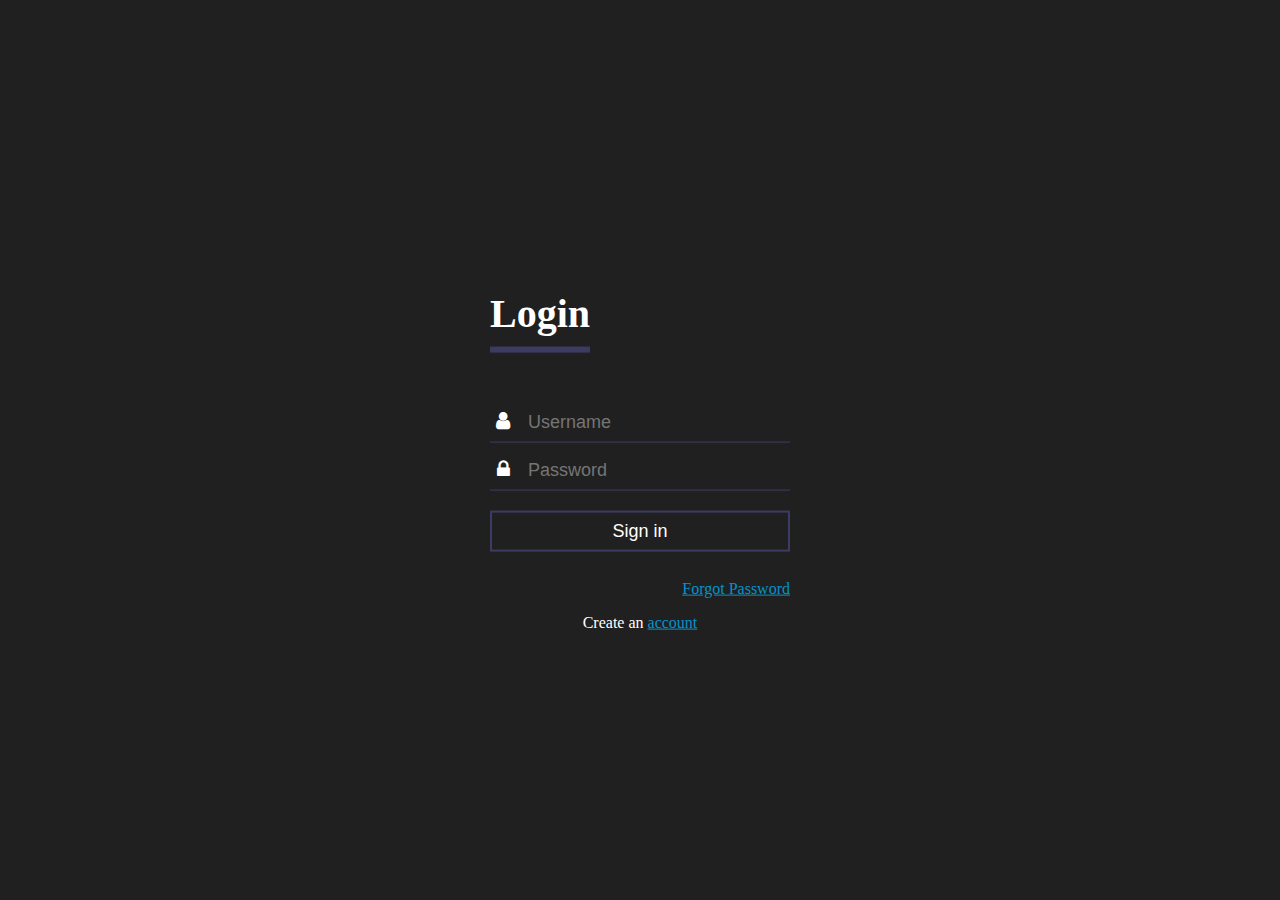
<file: Login&SignupPages/login.html>
<!DOCTYPE html>
<html lang="en">
<head>
    <meta charset="UTF-8">
    <meta name="viewport" content="width=device-width, initial-scale=1.0">
    <title>Login</title>
    <style>
        @import "https://stackpath.bootstrapcdn.com/font-awesome/4.7.0/css/font-awesome.min.css";
        body{
            margin:0;
            padding:0;
            background-color: #202020;
            background-image: url("https://cdn.wallpapersafari.com/78/96/aZshz3.jpg");
            background-repeat: no-repeat;
            background-size: cover;
            background-attachment: fixed;
            background-position: center;
        }
        a{
            color: #0393cc;
        }
        .lb{
            width: 300px;
            position: absolute;
            top: 50%;
            left: 50%;
            transform: translate(-50%, -50%);
            color:white;
        }
        .lb h1{
            float: left;
            font-size: 40px;
            border-bottom: 6px solid #3c3c63;
            margin-bottom: 50px;
            padding: 10px 0;
        }
        .lefti{
            text-align: right;
        }
        .caa{
            text-align: center;
        }
        .tb{
            width: 100%;
            overflow: hidden;
            font-size: 20px;
            padding: 8px 0;
            margin: 8px 0;
            border-bottom: 1px solid #3c3c63;
        }
        .tb i{
            width: 26px;
            float: left;
            text-align: center;
        }
        .tb input{
            border: none;
            outline: none;
            background: none;
            color: white;
            font-size: 18px;
            width: 80%;
            float: left;
            margin: 0 10px;
        }
        .btn{
            width: 100%;
            background: none;
            border: 2px solid #3c3c63;
            color: white;
            padding: 8px;
            font-size: 18px;
            cursor: pointer;
            margin: 12px 0;
        }
    </style>
</head>
<body>
    <div class="lb">
        <h1>Login</h1>
        <form action="#" method="POST">
            <div class="tb">
                <i class="fa fa-user" aria-hidden="true"></i>
                <input type="text" placeholder="Username" name="usrname" id="" required>
            </div>
            <div class="tb">
                <i class="fa fa-lock" aria-hidden="true"></i>
                <input type="password" placeholder="Password" name="pswrd" id="" required>
            </div>
            <input class="btn" type="submit" value="Sign in">
        </form>
        <p class="lefti"><a href="">Forgot Password</a></p>
        <p class="caa">Create an <a href="signup">account</a></p>
    </div>
</body>
</html>
</file>
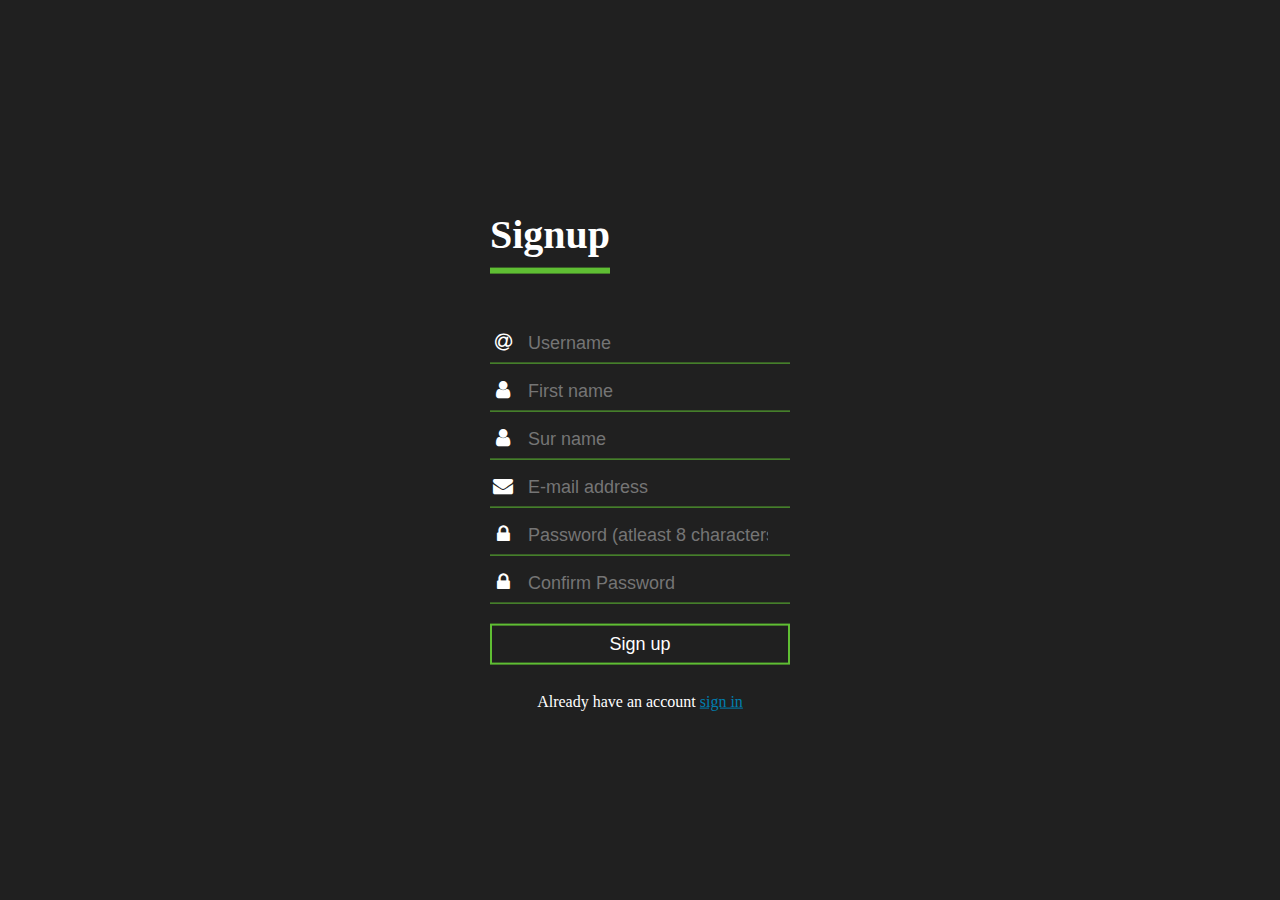
<file: Login&SignupPages/Signup.html>
<!DOCTYPE html>
<html lang="en">
<head>
    <meta charset="UTF-8">
    <meta name="viewport" content="width=device-width, initial-scale=1.0">
    <title>Sign up</title>
    <style>
        @import "https://stackpath.bootstrapcdn.com/font-awesome/4.7.0/css/font-awesome.min.css";
        body{
            margin:0;
            padding:0;
            background-color: #202020;
            background-image: url("https://www.wallpaperflare.com/static/95/531/716/digital-art-abstract-black-green-wallpaper.jpg");
            background-repeat: no-repeat;
            background-size: cover;
            background-attachment: fixed;
            background-position: center;
        }
        a{
            color: #017eaf;
        }
        .in_l{
            text-align: left;
            width: 20%;
        }
        .in_r{
            float: right;
            width: 20%;
        }
        .lb{
            width: 300px;
            position: absolute;
            top: 50%;
            left: 50%;
            transform: translate(-50%, -50%);
            color:white;
        }
        .lb h1{
            float: left;
            font-size: 40px;
            border-bottom: 6px solid #5fbe33;
            margin-bottom: 50px;
            padding: 10px 0;
        }
        .lefti{
            text-align: right;
        }
        .caa{
            text-align: center;
        }
        .tb{
            width: 100%;
            overflow: hidden;
            font-size: 20px;
            padding: 8px 0;
            margin: 8px 0;
            border-bottom: 1px solid #5fbe33;
        }
        .tb i{
            width: 26px;
            float: left;
            text-align: center;
        }
        .tb input{
            border: none;
            outline: none;
            background: none;
            color: white;
            font-size: 18px;
            width: 80%;
            float: left;
            margin: 0 10px;
        }
        .btn{
            width: 100%;
            background: none;
            border: 2px solid #5fbe33;
            color: white;
            padding: 8px;
            font-size: 18px;
            cursor: pointer;
            margin: 12px 0;
        }
    </style>
</head>
<body>
    <div class="lb">
        <h1>Signup</h1>
        <form action="#" method="POST">
            <div class="tb">
                <i class="fa fa-at" aria-hidden="true"></i>
                <input type="text" placeholder="Username" name="usrname" id="" required>
            </div>
            <div class="tb">
                <i class="fa fa-user" aria-hidden="true"></i>
                <input class="in_l" type="text" placeholder="First name" name="fname" id="" required>
            </div>
            <div class="tb">
                <i class="fa fa-user" aria-hidden="true"></i>
                <input type="text" placeholder="Sur name" name="sname" id="" required>
            </div>
            <div class="tb">
                <i class="fa fa-envelope"></i>
                <input type="email" placeholder="E-mail address" name="mail" id="" required>
            </div>
            <div class="tb">
                <i class="fa fa-lock" aria-hidden="true"></i>
                <input type="password" placeholder="Password (atleast 8 characters)" name="pswrd" id="" required>
            </div>
            <div class="tb">
                <i class="fa fa-lock" aria-hidden="true"></i>
                <input type="password" placeholder="Confirm Password" name="Cpswrd" id="" required>
            </div>
            <input class="btn" type="submit" value="Sign up">
        </form>
        <p class="caa">Already have an account <a href="login">sign in</a></p>
    </div>
</body>
</html>
</file>
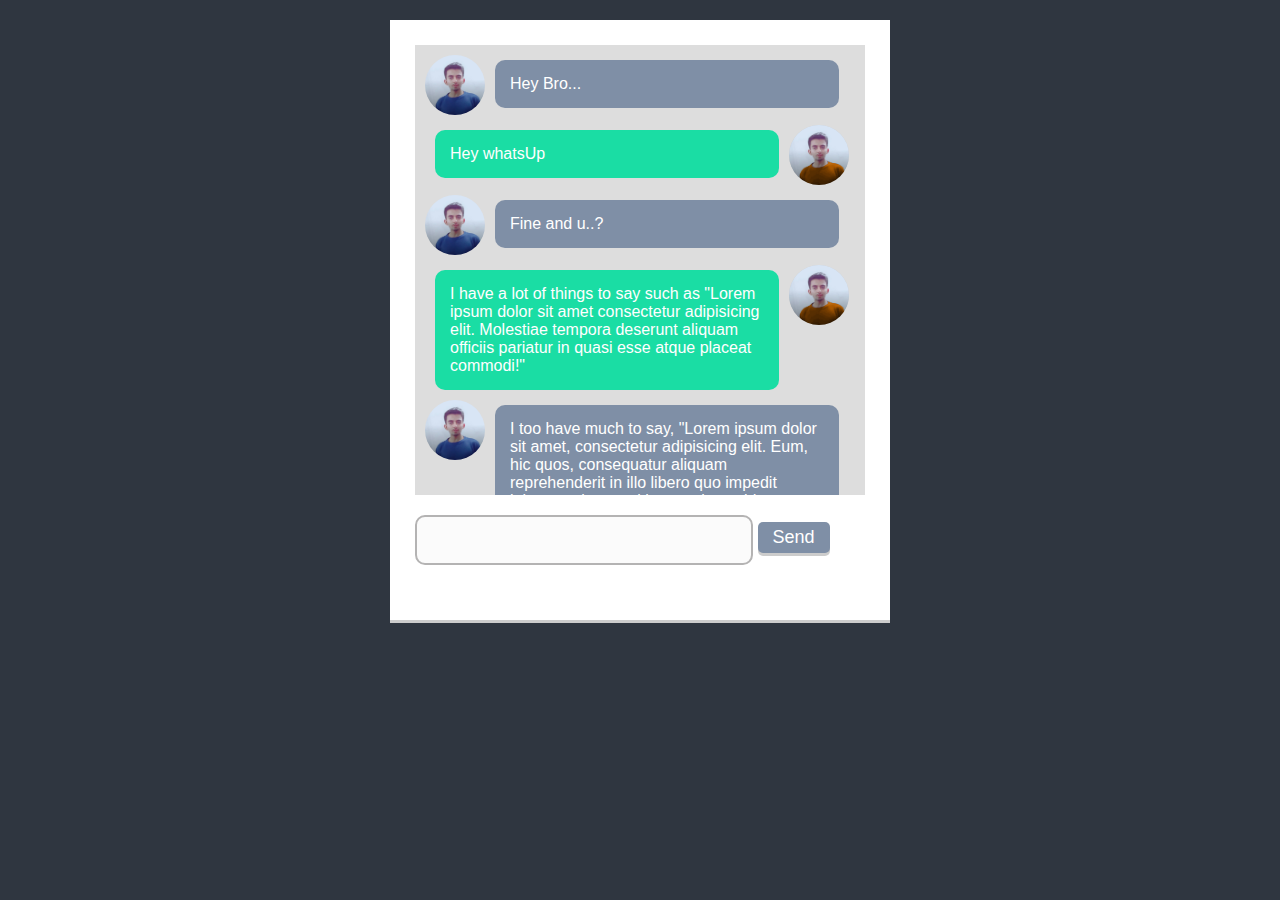
<file: ChattingTemplates/Template1/chatbox.html>
<!DOCTYPE html>
<html lang="en">
   <head>
      <meta charset="UTF-8">
      <meta name="viewport" content="width=device-width, initial-scale=1.0">
      <title>Flat Design ChatBox</title>
      <link rel="stylesheet" href="chatBox.css">
   </head>
   <body>
      <div class="chatbox">
         <div class="chatlogs">
            <div class="chat friend">
               <div class="user-photo"><img src="hgt.jpeg" alt=" "></div>
               <p class="chat-message">Hey Bro...</p>
            </div>
            <div class="chat self">
               <div class="user-photo"><img src="hgt2.png" alt=" "></div>
               <p class="chat-message">Hey whatsUp</p>
            </div>
            <div class="chat friend">
               <div class="user-photo"><img src="hgt.jpeg" alt=" "></div>
               <p class="chat-message">Fine and u..?</p>
            </div>
            <div class="chat self">
               <div class="user-photo"><img src="hgt2.png" alt=" ">
               </div>
               <p class="chat-message">I have a lot of things to say such as "Lorem ipsum dolor sit amet consectetur adipisicing elit. Molestiae tempora deserunt aliquam officiis pariatur in quasi esse atque placeat commodi!"</p>
            </div>
            <div class="chat friend">
               <div class="user-photo"><img src="hgt.jpeg" alt=" ">
               </div>
               <p class="chat-message">I too have much to say, "Lorem ipsum dolor sit amet, consectetur adipisicing elit. Eum, hic quos, consequatur aliquam reprehenderit in illo libero quo impedit laborum obcaecati ipsam eius quidem eligendi esse culpa vitae porro quibusdam."</p>
            </div>
            <div class="chat self">
               <div class="user-photo"><img src="hgt2.png" alt=" ">
               </div>
               <p class="chat-message">I have a lot of things to say such as "Lorem ipsum dolor sit amet consectetur adipisicing elit. Molestiae tempora deserunt aliquam officiis pariatur in quasi esse atque placeat commodi!"</p>
            </div>
            <div class="chat friend">
               <div class="user-photo"><img src="hgt.jpeg" alt=" ">
               </div>
               <p class="chat-message">I too have much to say, "Lorem ipsum dolor sit amet, consectetur adipisicing elit. Eum, hic quos, consequatur aliquam reprehenderit in illo libero quo impedit laborum obcaecati ipsam eius quidem eligendi esse culpa vitae porro quibusdam."</p>
            </div>
         </div>
         <div class="chat-form">
            <textarea name="" id="" cols="30" rows="2"></textarea>
            <button>Send</button>
         </div>
      </div>
   </body>
</html>
</file>
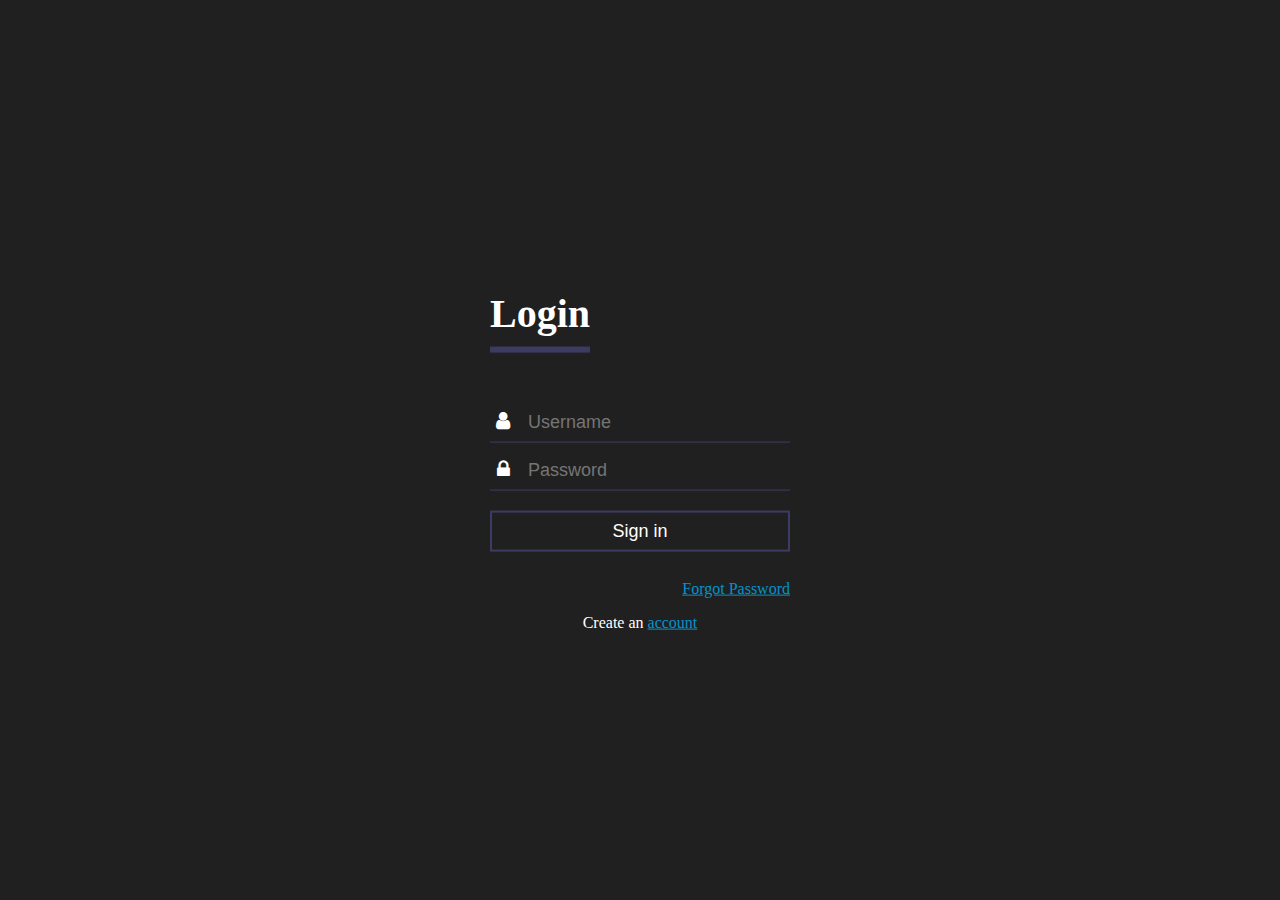
<file: LoginSignupPages/Set 1/login.html>
<!DOCTYPE html>
<html lang="en">
<head>
    <meta charset="UTF-8">
    <meta name="viewport" content="width=device-width, initial-scale=1.0">
    <title>Login</title>
    <link rel="stylesheet" href="login.css">
</head>
<body>
    <div class="lb">
        <h1>Login</h1>
        <form action="#" method="POST">
            <div class="tb">
                <i class="fa fa-user" aria-hidden="true"></i>
                <input type="text" placeholder="Username" name="usrname" id="" required>
            </div>
            <div class="tb">
                <i class="fa fa-lock" aria-hidden="true"></i>
                <input type="password" placeholder="Password" name="pswrd" id="" required>
            </div>
            <input class="btn" type="submit" value="Sign in">
        </form>
        <p class="lefti"><a href="">Forgot Password</a></p>
        <p class="caa">Create an <a href="signup">account</a></p>
    </div>
</body>
</html>
</file>
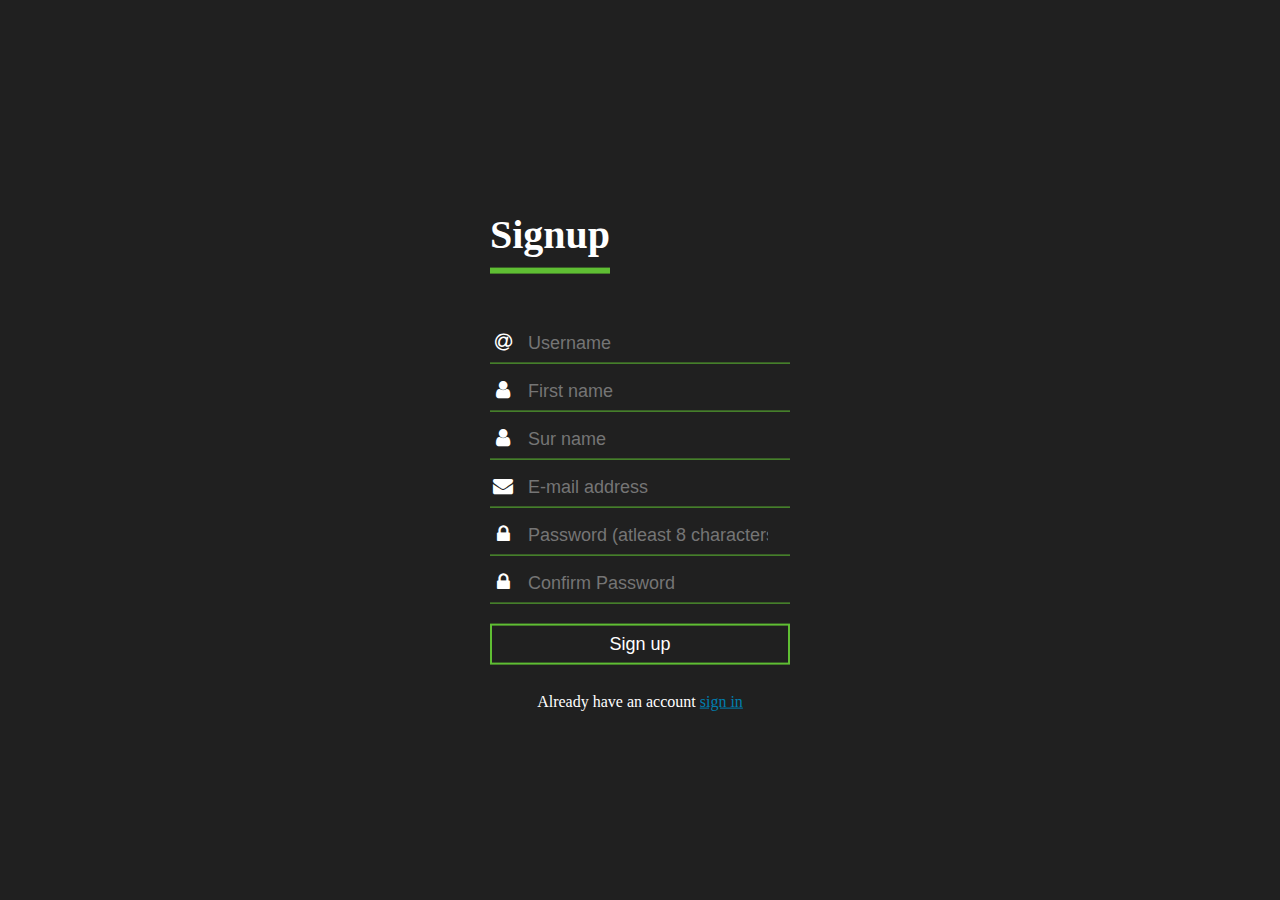
<file: LoginSignupPages/Set 1/Signup.html>
<!DOCTYPE html>
<html lang="en">
   <head>
      <meta charset="UTF-8">
      <meta name="viewport" content="width=device-width, initial-scale=1.0">
      <title>Sign up</title>
      <link rel="stylesheet" href="Signup.css">
   </head>
   <body>
      <div class="lb">
         <h1>Signup</h1>
         <form action="#" method="POST">
            <div class="tb">
               <i class="fa fa-at" aria-hidden="true"></i>
               <input type="text" placeholder="Username" name="usrname" id="" required>
            </div>
            <div class="tb">
               <i class="fa fa-user" aria-hidden="true"></i>
               <input class="in_l" type="text" placeholder="First name" name="fname" id="" required>
            </div>
            <div class="tb">
               <i class="fa fa-user" aria-hidden="true"></i>
               <input type="text" placeholder="Sur name" name="sname" id="" required>
            </div>
            <div class="tb">
               <i class="fa fa-envelope"></i>
               <input type="email" placeholder="E-mail address" name="mail" id="" required>
            </div>
            <div class="tb">
               <i class="fa fa-lock" aria-hidden="true"></i>
               <input type="password" placeholder="Password (atleast 8 characters)" name="pswrd" id="" required>
            </div>
            <div class="tb">
               <i class="fa fa-lock" aria-hidden="true"></i>
               <input type="password" placeholder="Confirm Password" name="Cpswrd" id="" required>
            </div>
            <input class="btn" type="submit" value="Sign up">
         </form>
         <p class="caa">Already have an account <a href="login">sign in</a></p>
      </div>
   </body>
</html>
</file>
<file: ChattingTemplates/Template1/chatBox.css>
*{
    margin: 0;
    padding: 0;
    font-family: tahoma, sans-serif;
    box-sizing: border-box;
}

body{
    background: #2f3640;
}

.mainDiv{
    margin: 20px auto;
}

.chatbox{
    width: 500px;
    min-width: 390px;
    height: 600px;
    background: #ffffff;
    padding: 25px;
    margin: 20px auto;
    box-shadow: 0 3px #ccc;
}

.chatlogs{
    padding: 10px;
    width: 100%;
    height: 450px;
    background: #dddddd;
    overflow-x: hidden;
    overflow-y: scroll;
}

.chatlogs::-webkit-scrollbar{
    width: 10px;
}

.chatlogs::-webkit-scrollbar-thumb{
    border-radius: 5px;
    background: rgba(0,0,0,.1);
}

.chat{
    display: flex;
    flex-flow: row wrap;
    align-items: flex-start;
    margin-bottom: 10px;
}

.chat .user-photo{
    width: 60px;
    height: 60px;
    background: #ccc;
    border-radius: 50px;
    overflow: hidden;
}

.chat .user-photo img{
    width: 100%;
}

.chat .chat-message{
    width: 80%;
    padding: 15px;
    margin: 5px 10px 0;
    /* background: #7f8fa6; */
    border-radius: 10px;
    color: #fff;
    font-size: 16px;
}

.friend .chat-message{
    background: #7f8fa6;
}

.self .chat-message{
    background: #1adda4;
    order: -1;
}

.chat-form{
    margin-top: 20px;
    display: flex;
    align-items: flex-start;
}

.chat-form textarea{
    background: #fbfbfb;
    width: 75%;
    height: 50px;
    border: 2px solid #b4b3b3;
    border-radius: 10px;
    resize: none;
    padding: 10px;
    font-size: 18px;
    color: #999;
}

.chat-form textarea:focus{
    background: #fff;
    border: none;
}

.chat-form textarea::-webkit-scrollbar{
    width: 10px;
}

.chat-form textarea::-webkit-scrollbar-thumb{
    border-radius: 5px;
    background: rgba(0,0,0,.1);
    /* cursor: grab; */
}

.chat-form button{
    background: #7f8fa6;
    margin-top: 7px;
    margin-left: 5px;
    padding: 5px 15px;
    border-radius: 5px;
    font-size: 18px;
    color: #fff;
    border: none;
    box-shadow: 0 3px 0 #ccc;
    cursor: pointer;
    -webkit-transition: background .2s ease;
    -moz-transition: background .2s ease;
    -o-transition: background .2s ease;
}

.chat-form button:focus{
    border: none;
}

.chat-form button:hover{
    background: #2f3640;
}
</file>
<file: LoginSignupPages/Set 1/login.css>
@import "https://stackpath.bootstrapcdn.com/font-awesome/4.7.0/css/font-awesome.min.css";
        body{
            margin:0;
            padding:0;
            background-color: #202020;
            background-image: url("https://cdn.wallpapersafari.com/78/96/aZshz3.jpg");
            background-repeat: no-repeat;
            background-size: cover;
            background-attachment: fixed;
            background-position: center;
        }
        a{
            color: #0393cc;
        }
        .lb{
            width: 300px;
            position: absolute;
            top: 50%;
            left: 50%;
            transform: translate(-50%, -50%);
            color:white;
        }
        .lb h1{
            float: left;
            font-size: 40px;
            border-bottom: 6px solid #3c3c63;
            margin-bottom: 50px;
            padding: 10px 0;
        }
        .lefti{
            text-align: right;
        }
        .caa{
            text-align: center;
        }
        .tb{
            width: 100%;
            overflow: hidden;
            font-size: 20px;
            padding: 8px 0;
            margin: 8px 0;
            border-bottom: 1px solid #3c3c63;
        }
        .tb i{
            width: 26px;
            float: left;
            text-align: center;
        }
        .tb input{
            border: none;
            outline: none;
            background: none;
            color: white;
            font-size: 18px;
            width: 80%;
            float: left;
            margin: 0 10px;
        }
        .btn{
            width: 100%;
            background: none;
            border: 2px solid #3c3c63;
            color: white;
            padding: 8px;
            font-size: 18px;
            cursor: pointer;
            margin: 12px 0;
        }
</file>
<file: LoginSignupPages/Set 1/Signup.css>
@import "https://stackpath.bootstrapcdn.com/font-awesome/4.7.0/css/font-awesome.min.css";
        body{
            margin:0;
            padding:0;
            background-color: #202020;
            background-image: url("https://www.wallpaperflare.com/static/95/531/716/digital-art-abstract-black-green-wallpaper.jpg");
            background-repeat: no-repeat;
            background-size: cover;
            background-attachment: fixed;
            background-position: center;
        }
        a{
            color: #017eaf;
        }
        .in_l{
            text-align: left;
            width: 20%;
        }
        .in_r{
            float: right;
            width: 20%;
        }
        .lb{
            width: 300px;
            position: absolute;
            top: 50%;
            left: 50%;
            transform: translate(-50%, -50%);
            color:white;
        }
        .lb h1{
            float: left;
            font-size: 40px;
            border-bottom: 6px solid #5fbe33;
            margin-bottom: 50px;
            padding: 10px 0;
        }
        .lefti{
            text-align: right;
        }
        .caa{
            text-align: center;
        }
        .tb{
            width: 100%;
            overflow: hidden;
            font-size: 20px;
            padding: 8px 0;
            margin: 8px 0;
            border-bottom: 1px solid #5fbe33;
        }
        .tb i{
            width: 26px;
            float: left;
            text-align: center;
        }
        .tb input{
            border: none;
            outline: none;
            background: none;
            color: white;
            font-size: 18px;
            width: 80%;
            float: left;
            margin: 0 10px;
        }
        .btn{
            width: 100%;
            background: none;
            border: 2px solid #5fbe33;
            color: white;
            padding: 8px;
            font-size: 18px;
            cursor: pointer;
            margin: 12px 0;
        }
</file>
